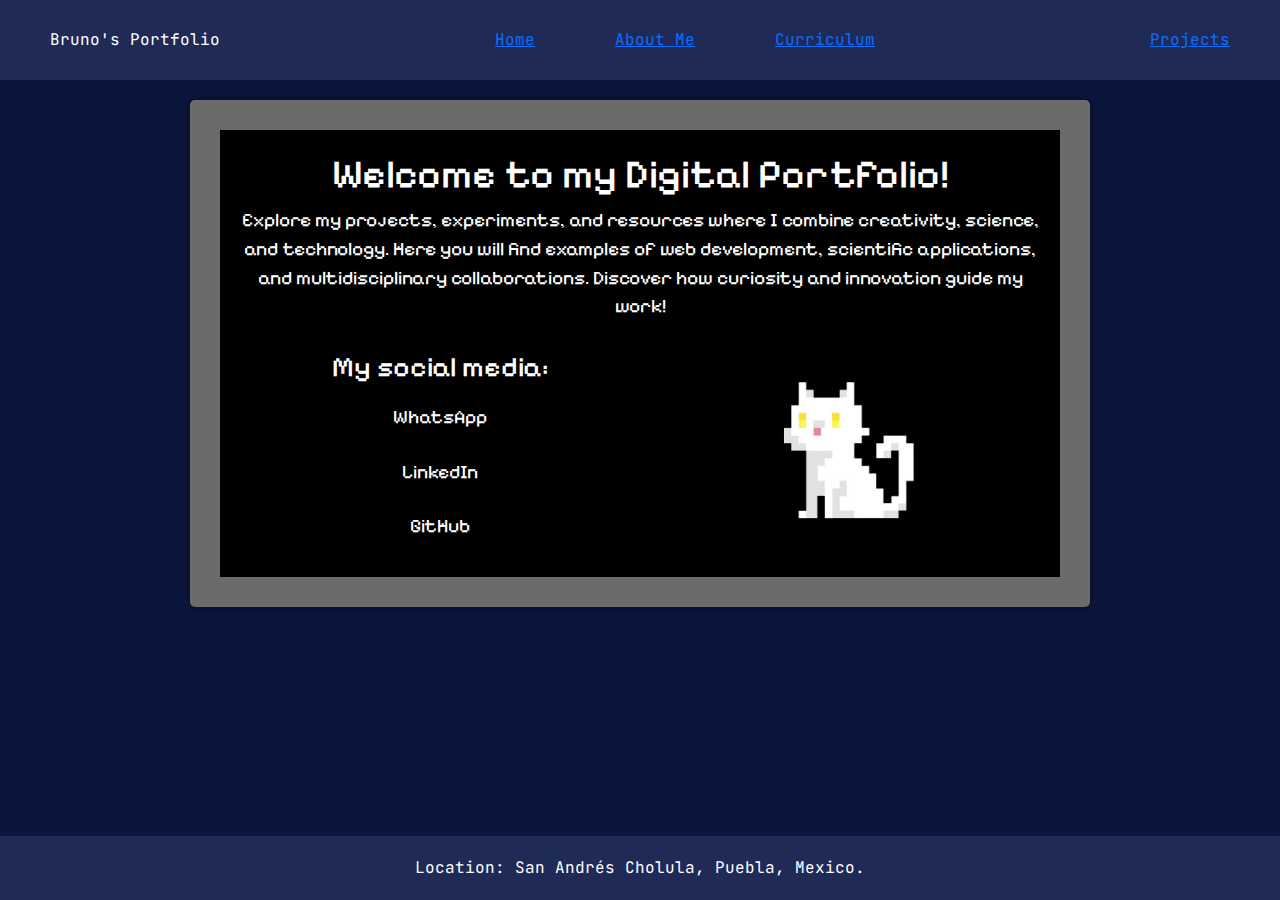
<file: homepage/index.html>
<!DOCTYPE html>

<html lang="en">
<head>
    <meta charset="UTF-8">
    <link href="https://cdn.jsdelivr.net/npm/bootstrap@5.3.3/dist/css/bootstrap.min.css" rel="stylesheet" integrity="sha384-QWTKZyjpPEjISv5WaRU9OFeRpok6YctnYmDr5pNlyT2bRjXh0JMhjY6hW+ALEwIH" crossorigin="anonymous">
    <script src="https://cdn.jsdelivr.net/npm/bootstrap@5.3.3/dist/js/bootstrap.bundle.min.js" integrity="sha384-YvpcrYf0tY3lHB60NNkmXc5s9fDVZLESaAA55NDzOxhy9GkcIdslK1eN7N6jIeHz" crossorigin="anonymous"></script>
    <link href="styles.css" rel="stylesheet">
    <link rel="preconnect" href="https://fonts.googleapis.com">
    <link rel="preconnect" href="https://fonts.gstatic.com" crossorigin>
    <link href="https://fonts.googleapis.com/css2?family=JetBrains+Mono:ital,wght@0,100..800;1,100..800&family=Pixelify+Sans:wght@400..700&display=swap" rel="stylesheet">
    <title>My Webpage</title>
</head>
<body>
<script src="index.js"></script>
    <header>
        <nav>
        <div class="nav-section"><p>Bruno's Portfolio</p></div>
            <div class="nav-section-center">
                <div class="nav-section"><a href="index.html"><p>Home</p></a></div>
                <div class="nav-section"><a href="about-me.html"><p>About Me</p></a></div>
                <div class="nav-section"><a href="curriculum.html"><p>Curriculum</p></a></div>
            </div>
        <div class="nav-section"><p><a href="projects.html">Projects</a></p></div>
        </nav>
    </header>

    <main class="homepage-main">
        <div class="computer-frame">
            <div class="portfolio-intro">
            <h1>Welcome to my Digital Portfolio!</h1>
            <p>Explore my projects, experiments, and resources where I combine creativity, science, and technology. Here you will find examples of web development, scientific applications, and multidisciplinary collaborations. Discover how curiosity and innovation guide my work!</p>
            </div>
            <div class="social-media-section">
                <div class="social-media-column">
                <h3>My social media:</h3>
                <a href="#" class="whatsapp"><p>WhatsApp</p></a>
                <a href="#" class="linkedin"><p>LinkedIn</p></a>
                <a href="#" class="github"><p>GitHub</p></a>
                </div>
                <div class="social-media-column">
                <img id="pixel_cat" src="./pixel_cat_sitting.png" alt="pixel cat image" class="pixel-cat-image">
                </div>
            </div>
        </div>
    </main>

    <footer>
        <p>Location: San Andrés Cholula, Puebla, Mexico.</p>
    </footer>
</body>
</html>
</file>
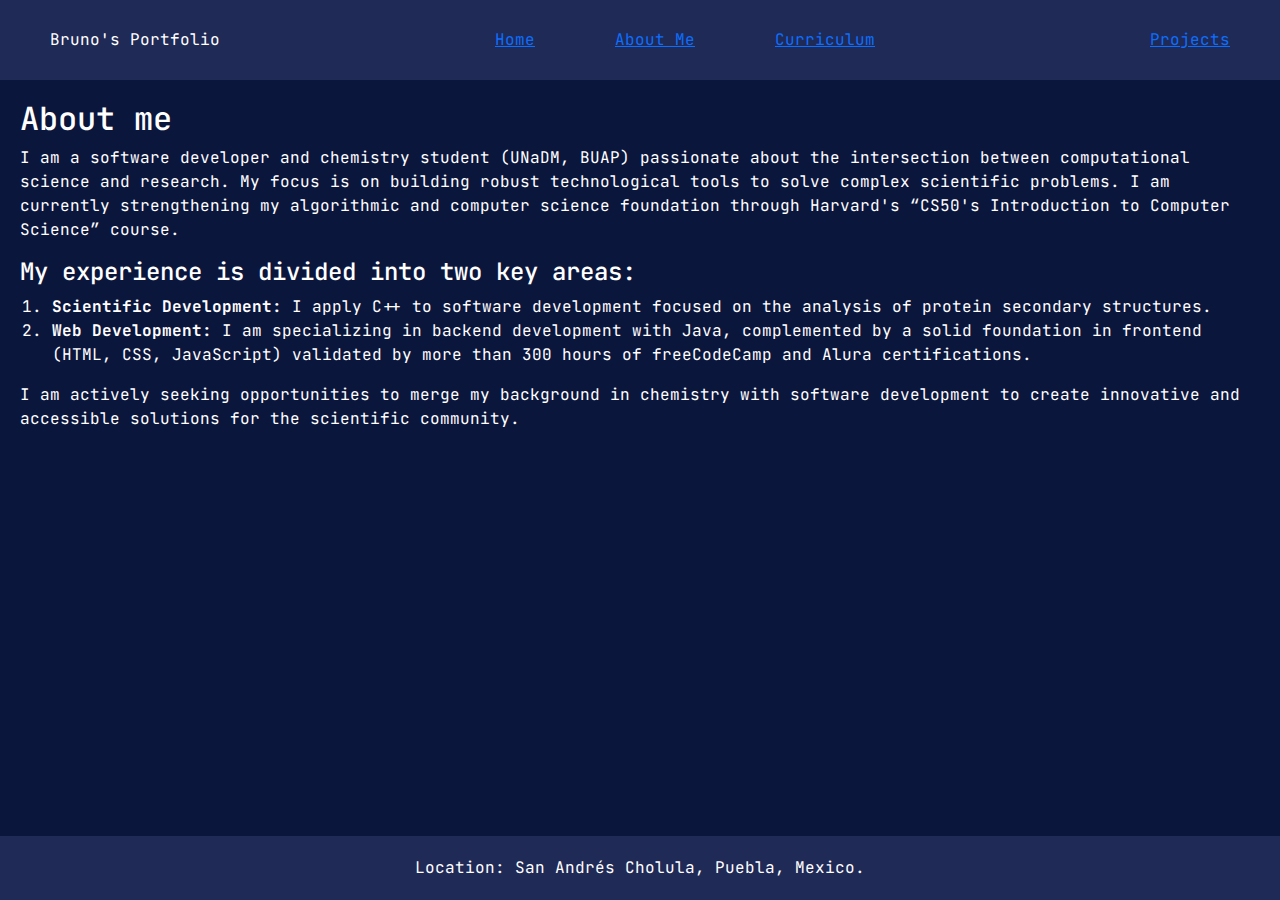
<file: homepage/about-me.html>
<!DOCTYPE html>

<html lang="en">
<head>
    <meta charset="UTF-8">
    <link href="https://cdn.jsdelivr.net/npm/bootstrap@5.3.3/dist/css/bootstrap.min.css" rel="stylesheet" integrity="sha384-QWTKZyjpPEjISv5WaRU9OFeRpok6YctnYmDr5pNlyT2bRjXh0JMhjY6hW+ALEwIH" crossorigin="anonymous">
    <script src="https://cdn.jsdelivr.net/npm/bootstrap@5.3.3/dist/js/bootstrap.bundle.min.js" integrity="sha384-YvpcrYf0tY3lHB60NNkmXc5s9fDVZLESaAA55NDzOxhy9GkcIdslK1eN7N6jIeHz" crossorigin="anonymous"></script>
    <link href="styles.css" rel="stylesheet">
    <link rel="preconnect" href="https://fonts.googleapis.com">
    <link rel="preconnect" href="https://fonts.gstatic.com" crossorigin>
    <link href="https://fonts.googleapis.com/css2?family=JetBrains+Mono:ital,wght@0,100..800;1,100..800&family=Pixelify+Sans:wght@400..700&display=swap" rel="stylesheet">
    <title>My Webpage</title>
</head>
<body>
<script src="index.js"></script>
<header>
    <nav>
        <div class="nav-section"><p>Bruno's Portfolio</p></div>
        <div class="nav-section-center">
            <div class="nav-section"><a href="index.html"><p>Home</p></a></div>
            <div class="nav-section"><a href="about-me.html"><p>About Me</p></a></div>
            <div class="nav-section"><a href="curriculum.html"><p>Curriculum</p></a></div>
        </div>
        <div class="nav-section"><p><a href="projects.html">Projects</a></p></div>
    </nav>
</header>

<main class="about-me-main">
    <div>
        <h2>About me</h2>
        <p>I am a software developer and chemistry student (UNaDM, BUAP) passionate about the intersection between computational science and research. My focus is on building robust technological tools to solve complex scientific problems. I am currently strengthening my algorithmic and computer science foundation through Harvard's “CS50's Introduction to Computer Science” course. </p>
        <h4>My experience is divided into two key areas:</h4>
        <ol>
            <li><b>Scientific Development:</b> I apply C++ to software development focused on the analysis of protein secondary structures.</li>
            <li><b>Web Development:</b> I am specializing in backend development with Java, complemented by a solid foundation in frontend (HTML, CSS, JavaScript) validated by more than 300 hours of freeCodeCamp and Alura certifications.</li>
        </ol>
            <p>I am actively seeking opportunities to merge my background in chemistry with software development to create innovative and accessible solutions for the scientific community.</p>
    </div>
</main>

<footer>
    <p>Location: San Andrés Cholula, Puebla, Mexico.</p>
</footer>
</body>
</html>
</file>
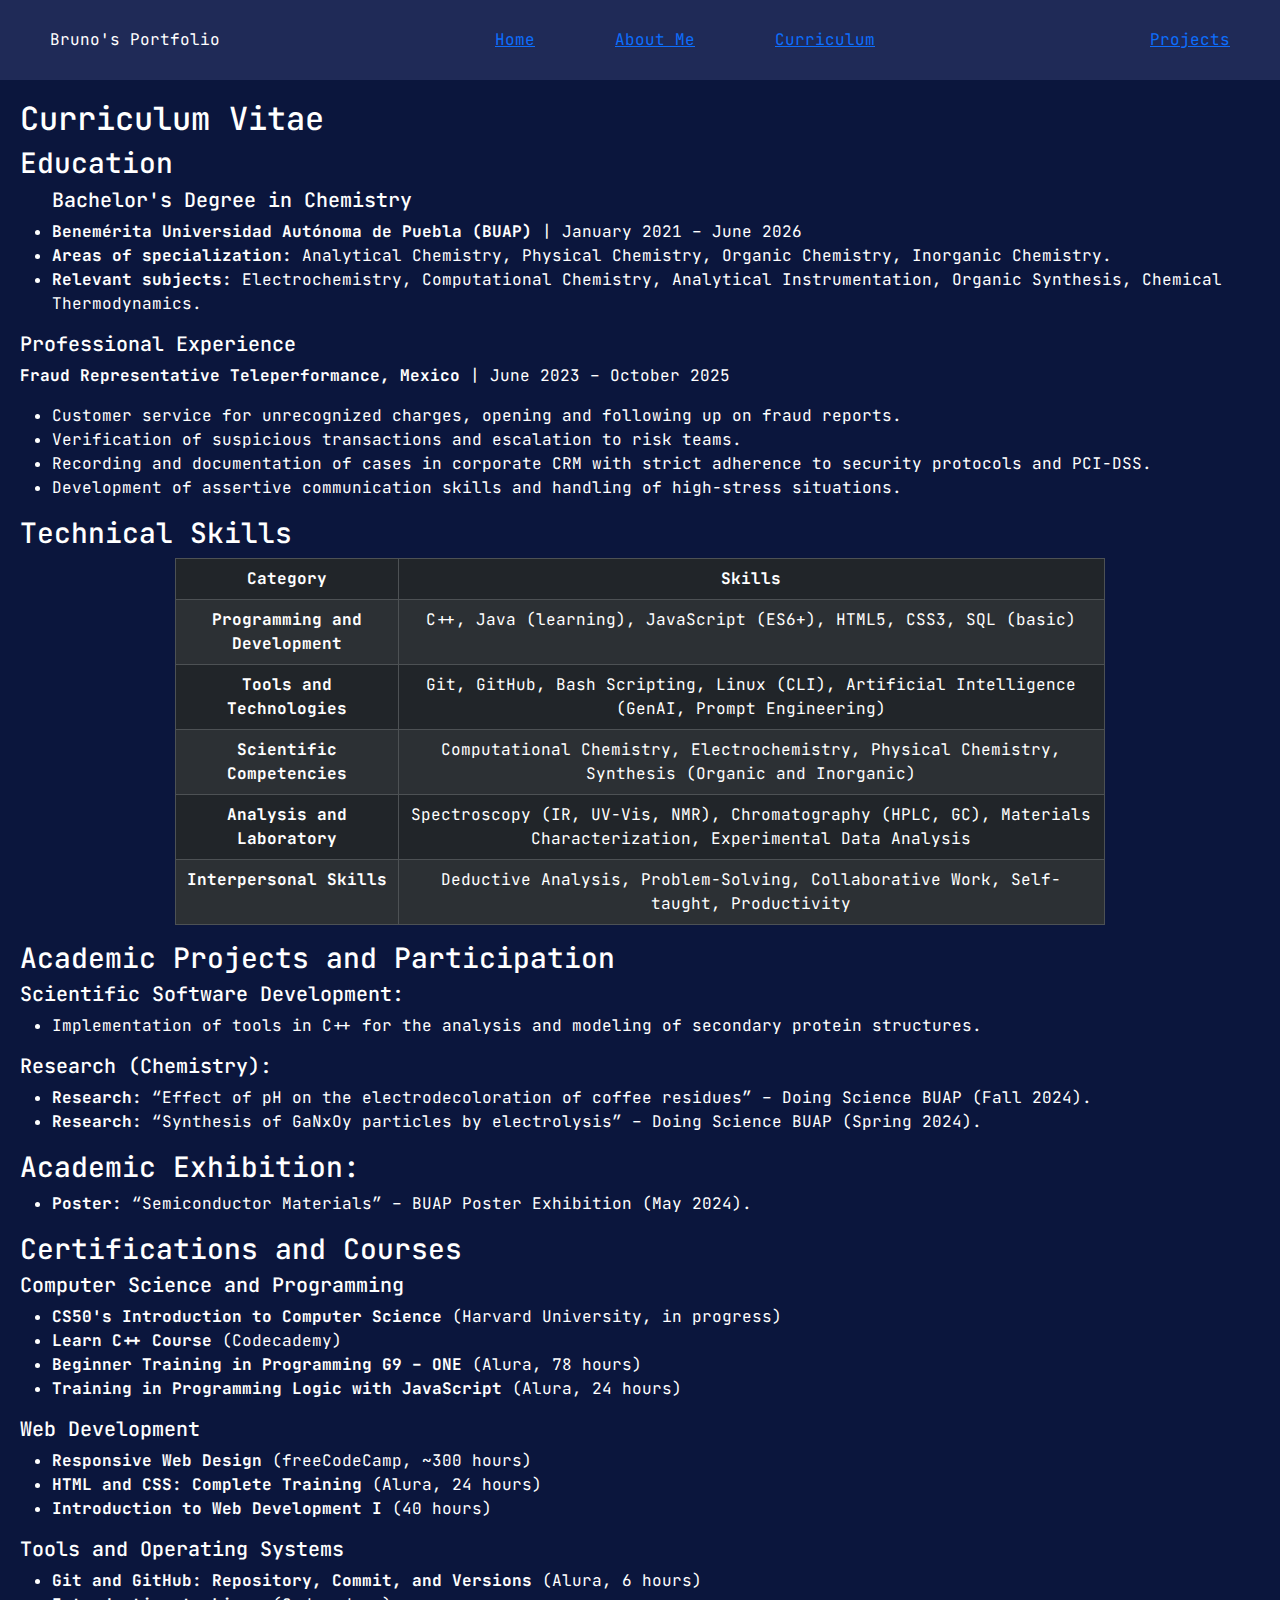
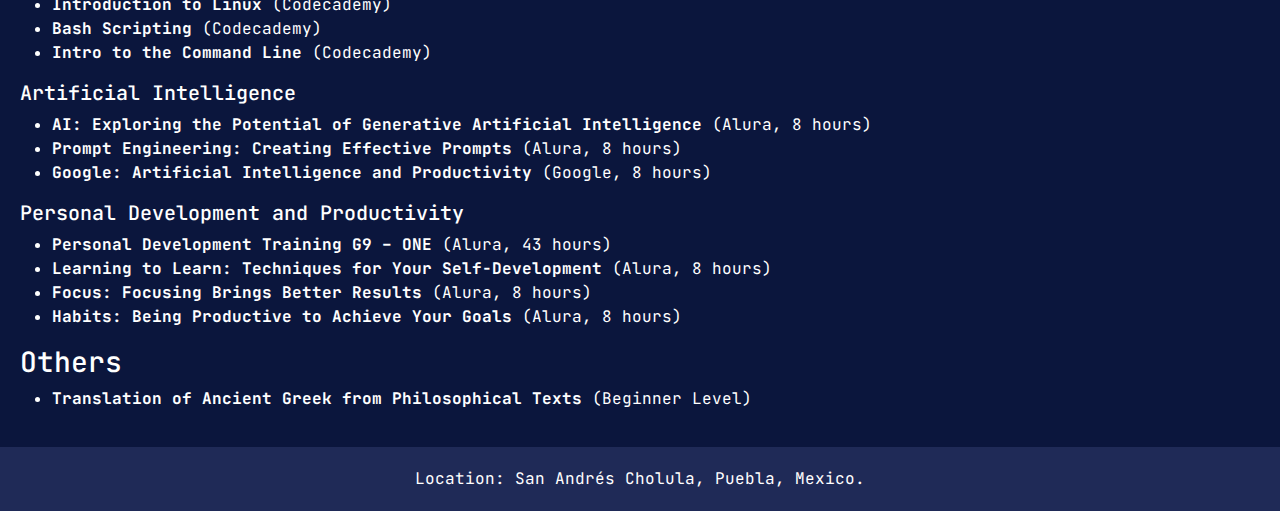
<file: homepage/curriculum.html>
<!DOCTYPE html>

<html lang="en">
<head>
    <meta charset="UTF-8">
    <link href="https://cdn.jsdelivr.net/npm/bootstrap@5.3.3/dist/css/bootstrap.min.css" rel="stylesheet" integrity="sha384-QWTKZyjpPEjISv5WaRU9OFeRpok6YctnYmDr5pNlyT2bRjXh0JMhjY6hW+ALEwIH" crossorigin="anonymous">
    <script src="https://cdn.jsdelivr.net/npm/bootstrap@5.3.3/dist/js/bootstrap.bundle.min.js" integrity="sha384-YvpcrYf0tY3lHB60NNkmXc5s9fDVZLESaAA55NDzOxhy9GkcIdslK1eN7N6jIeHz" crossorigin="anonymous"></script>
    <link href="styles.css" rel="stylesheet">
    <link rel="preconnect" href="https://fonts.googleapis.com">
    <link rel="preconnect" href="https://fonts.gstatic.com" crossorigin>
    <link href="https://fonts.googleapis.com/css2?family=JetBrains+Mono:ital,wght@0,100..800;1,100..800&family=Pixelify+Sans:wght@400..700&display=swap" rel="stylesheet">
    <title>My Webpage</title>
</head>
<body>
<script src="index.js"></script>
<header>
    <nav>
        <div class="nav-section"><p>Bruno's Portfolio</p></div>
        <div class="nav-section-center">
            <div class="nav-section"><a href="index.html"><p>Home</p></a></div>
            <div class="nav-section"><a href="about-me.html"><p>About Me</p></a></div>
            <div class="nav-section"><a href="curriculum.html"><p>Curriculum</p></a></div>
        </div>
        <div class="nav-section"><p><a href="projects.html">Projects</a></p></div>
    </nav>
</header>

<main class="curriculum-main">
    <div class="curriculum-container">
        <div class="curriculum-header">
        <h2>Curriculum Vitae</h2>
        </div>
        <h3>Education</h3>
        <ul>
        <h5>Bachelor's Degree in Chemistry</h5>
            <li><b>Benemérita Universidad Autónoma de Puebla (BUAP)</b> | January 2021 – June 2026</li>
            <li><b>Areas of specialization:</b> Analytical Chemistry, Physical Chemistry, Organic Chemistry, Inorganic Chemistry.</li>
            <li><b>Relevant subjects:</b> Electrochemistry, Computational Chemistry, Analytical Instrumentation, Organic Synthesis, Chemical Thermodynamics.</li>
        </ul>
        <h5>Professional Experience</h5>
        <p><b>Fraud Representative Teleperformance, Mexico</b> | June 2023 – October 2025</p>
        <ul>
            <li>Customer service for unrecognized charges, opening and following up on fraud reports.</li>
            <li>Verification of suspicious transactions and escalation to risk teams.</li>
            <li>Recording and documentation of cases in corporate CRM with strict adherence to security protocols and PCI-DSS.</li>
            <li>Development of assertive communication skills and handling of high-stress situations.</li>
        </ul>
        <h3>Technical Skills</h3>
        <table class="table table-striped table-bordered table-dark text-center table-hover table-responsive w-75 mx-auto" >
        <thead>
            <tr>
                <th>Category</th>
                <th>Skills</th>
            </tr>
        </thead>
            <tbody>
                <tr>
                    <th scope="row">
                Programming and Development
                    </th>
                    <td>
                C++, Java (learning), JavaScript (ES6+), HTML5, CSS3, SQL (basic)
                    </td>
                </tr>
                <tr>
                    <th scope="row">
                Tools and Technologies
                    </th>
                    <td>
                Git, GitHub, Bash Scripting, Linux (CLI), Artificial Intelligence (GenAI, Prompt Engineering)
                    </td>
                </tr>
                <tr>
                    <th scope="row">
                Scientific Competencies
                    </th>
                    <td>
                Computational Chemistry, Electrochemistry, Physical Chemistry, Synthesis (Organic and Inorganic)
                    </td>
                </tr>
                <tr>
                    <th scope="row">
                Analysis and Laboratory
                    </th>
                    <td>
                Spectroscopy (IR, UV-Vis, NMR), Chromatography (HPLC, GC), Materials Characterization, Experimental Data Analysis
                    </td>
                </tr>
                <tr>
                    <th scope="row">
                Interpersonal Skills
                    </th>
                    <td>
                Deductive Analysis, Problem-Solving, Collaborative Work, Self-taught, Productivity
                    </td>
                </tr>
            </tbody>
        </table>
        <h3>Academic Projects and Participation</h3>
        <h5>Scientific Software Development:</h5>
        <ul>
            <li>Implementation of tools in C++ for the analysis and modeling of secondary protein structures.</li>
        </ul>
        <h5>Research (Chemistry):</h5>
        <ul>
            <li><b>Research:</b> “Effect of pH on the electrodecoloration of coffee residues” – Doing Science BUAP (Fall 2024).</li>
            <li><b>Research:</b> “Synthesis of GaNxOy particles by electrolysis” – Doing Science BUAP (Spring 2024).</li>
        </ul>
        <h3>Academic Exhibition:</h3>
        <ul>
            <li><b>Poster:</b> “Semiconductor Materials” – BUAP Poster Exhibition (May 2024).</li>
        </ul>
        <h3>Certifications and Courses</h3>
        <h5>Computer Science and Programming</h5>
        <ul>
            <li><b>CS50's Introduction to Computer Science</b> (Harvard University, in progress)</li>
            <li><b>Learn C++ Course</b> (Codecademy)</li>
            <li><b>Beginner Training in Programming G9 – ONE</b> (Alura, 78 hours)</li>
            <li><b>Training in Programming Logic with JavaScript</b> (Alura, 24 hours)</li>
        </ul>
        <h5>Web Development</h5>
        <ul>
            <li><b>Responsive Web Design</b> (freeCodeCamp, ~300 hours)</li>
            <li><b>HTML and CSS: Complete Training</b> (Alura, 24 hours)</li>
            <li><b>Introduction to Web Development I</b> (40 hours)</li>
        </ul>
        <h5>Tools and Operating Systems</h5>
        <ul>
            <li><b>Git and GitHub: Repository, Commit, and Versions</b> (Alura, 6 hours)</li>
            <li><b>Introduction to Linux</b> (Codecademy)</li>
            <li><b>Bash Scripting</b> (Codecademy)</li>
            <li><b>Intro to the Command Line</b> (Codecademy)</li>
        </ul>
        <h5>Artificial Intelligence</h5>
        <ul>
            <li><b>AI: Exploring the Potential of Generative Artificial Intelligence</b> (Alura, 8 hours)</li>
            <li><b>Prompt Engineering: Creating Effective Prompts</b> (Alura, 8 hours)</li>
            <li><b>Google: Artificial Intelligence and Productivity</b> (Google, 8 hours)</li>
        </ul>
        <h5> Personal Development and Productivity</h5>
        <ul>
            <li><b>Personal Development Training G9 – ONE</b> (Alura, 43 hours)</li>
            <li><b>Learning to Learn: Techniques for Your Self-Development</b> (Alura, 8 hours)</li>
            <li><b>Focus: Focusing Brings Better Results</b> (Alura, 8 hours)</li>
            <li><b>Habits: Being Productive to Achieve Your Goals</b> (Alura, 8 hours)</li>
        </ul>
        <h3>Others</h3>
        <ul>
            <li><b>Translation of Ancient Greek from Philosophical Texts</b> (Beginner Level)</li>
        </ul>
    </div>
</main>

<footer>
    <p>Location: San Andrés Cholula, Puebla, Mexico.</p>
</footer>
</body>
</html>
</file>
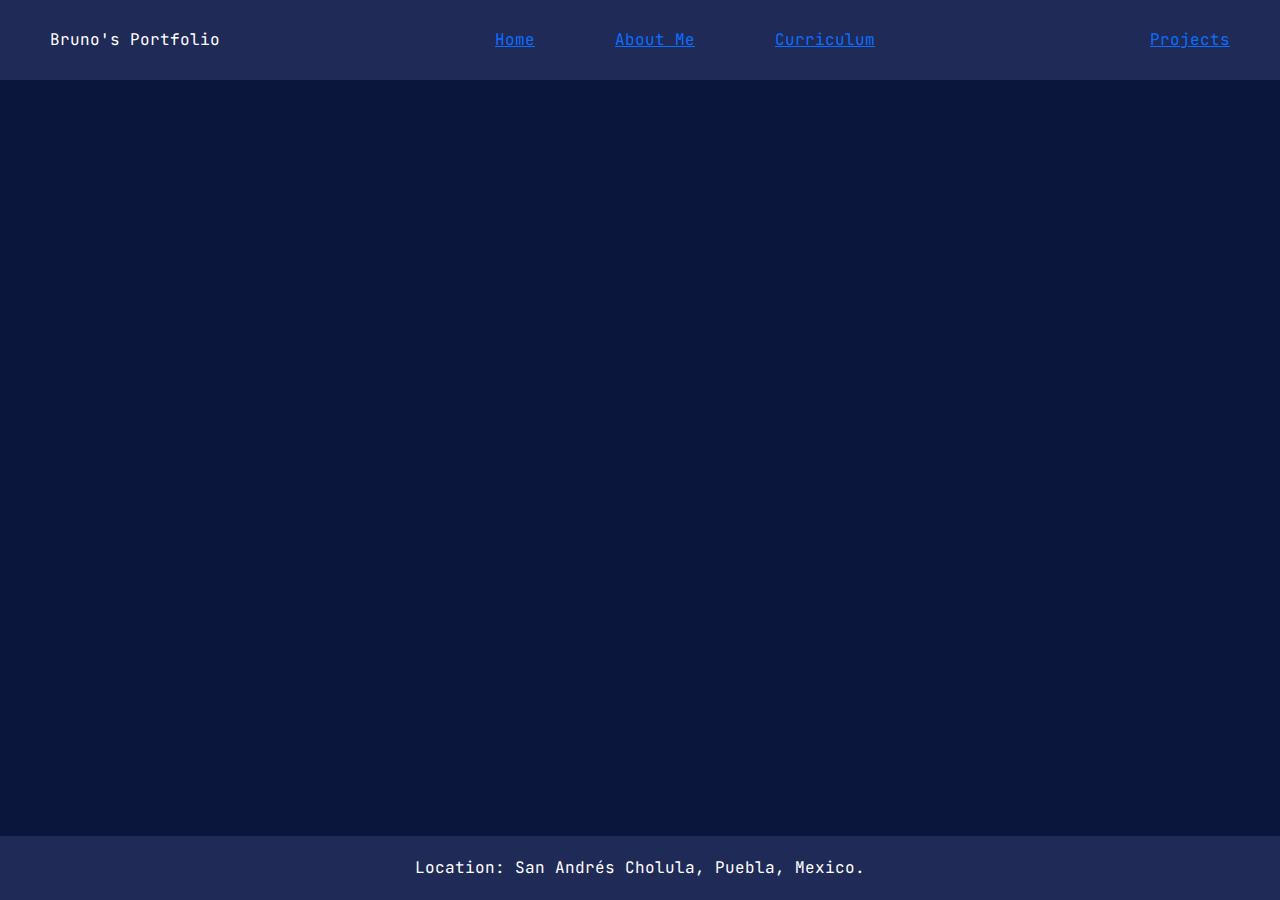
<file: homepage/projects.html>
<!DOCTYPE html>

<html lang="en">
<head>
    <meta charset="UTF-8">
    <link href="https://cdn.jsdelivr.net/npm/bootstrap@5.3.3/dist/css/bootstrap.min.css" rel="stylesheet" integrity="sha384-QWTKZyjpPEjISv5WaRU9OFeRpok6YctnYmDr5pNlyT2bRjXh0JMhjY6hW+ALEwIH" crossorigin="anonymous">
    <script src="https://cdn.jsdelivr.net/npm/bootstrap@5.3.3/dist/js/bootstrap.bundle.min.js" integrity="sha384-YvpcrYf0tY3lHB60NNkmXc5s9fDVZLESaAA55NDzOxhy9GkcIdslK1eN7N6jIeHz" crossorigin="anonymous"></script>
    <link href="styles.css" rel="stylesheet">
    <link rel="preconnect" href="https://fonts.googleapis.com">
    <link rel="preconnect" href="https://fonts.gstatic.com" crossorigin>
    <link href="https://fonts.googleapis.com/css2?family=JetBrains+Mono:ital,wght@0,100..800;1,100..800&family=Pixelify+Sans:wght@400..700&display=swap" rel="stylesheet">
    <title>My Webpage</title>
</head>
<body>
<script src="index.js"></script>
<header>
    <nav>
        <div class="nav-section"><p>Bruno's Portfolio</p></div>
        <div class="nav-section-center">
            <div class="nav-section"><a href="index.html"><p>Home</p></a></div>
            <div class="nav-section"><a href="about-me.html"><p>About Me</p></a></div>
            <div class="nav-section"><a href="curriculum.html"><p>Curriculum</p></a></div>
        </div>
        <div class="nav-section"><p><a href="projects.html">Projects</a></p></div>
    </nav>
</header>

<main>

</main>

<footer>
    <p>Location: San Andrés Cholula, Puebla, Mexico.</p>
</footer>
</body>
</html>
</file>
<file: homepage/styles.css>
body{
    background-color: #0b163d;
    color: #ffffff;
    font-family: 'JetBrains Mono', monospace;
    display: flex;
    flex-direction: column;
    min-height: 100vh;
    margin: 0;
}

header{
    background-color: #1f2a57;
    padding: 20px;
    text-align: center;
    display: flex;
    align-items: center;
}

nav{
    display: flex;
    gap: 15px;
    flex-direction: row;
    flex-wrap: wrap;
    justify-content: space-between;
    width: 100%;
    padding: 0 30px;

}

.nav-section p{
    display: flex;
    align-items: center;
    height: 100%;
}

.nav-section-center{
    display: flex;
    flex-wrap: wrap;
    gap: 5rem;
}

main{
    padding: 20px;
    flex: 1;
}

.computer-frame{
    border: 30px solid #6b6b6b;
    border-radius: 5px;
    padding: 20px;
    background-color: #000;
    font-family: 'Pixelify Sans', monospace;
    box-shadow: 0 0 10px rgba(0, 0, 0, 0.5);
    margin: 0 auto;
    max-width: 900px;
}

.computer-frame p{
    font-size: 1.2em;
}

.computer-frame a{
    color: #ffffff;
    text-decoration: none;
}

.whatsapp:hover{
    color: #66be2d;
}

.linkedin:hover{
    color: #2579cc;
}

.github:hover{
    color: #8738ce;
}

.social-media-section{
    display: grid;
    grid-template-columns: 50% 50%;
}

.social-media-column{
    display: flex;
    flex-direction: column;
    align-items: center;
    gap: 10px;
}

.portfolio-intro{
    text-align: center;
    margin-bottom: 30px;
}

.pixel-cat-image{
    display: block;
    height: auto;
    max-width: 200px;}

footer{
    background-color: #1f2a57;
    text-align: center;
    padding: 20px;
    width: 100%;
}

footer p{
    margin: 0 auto;
}
</file>
